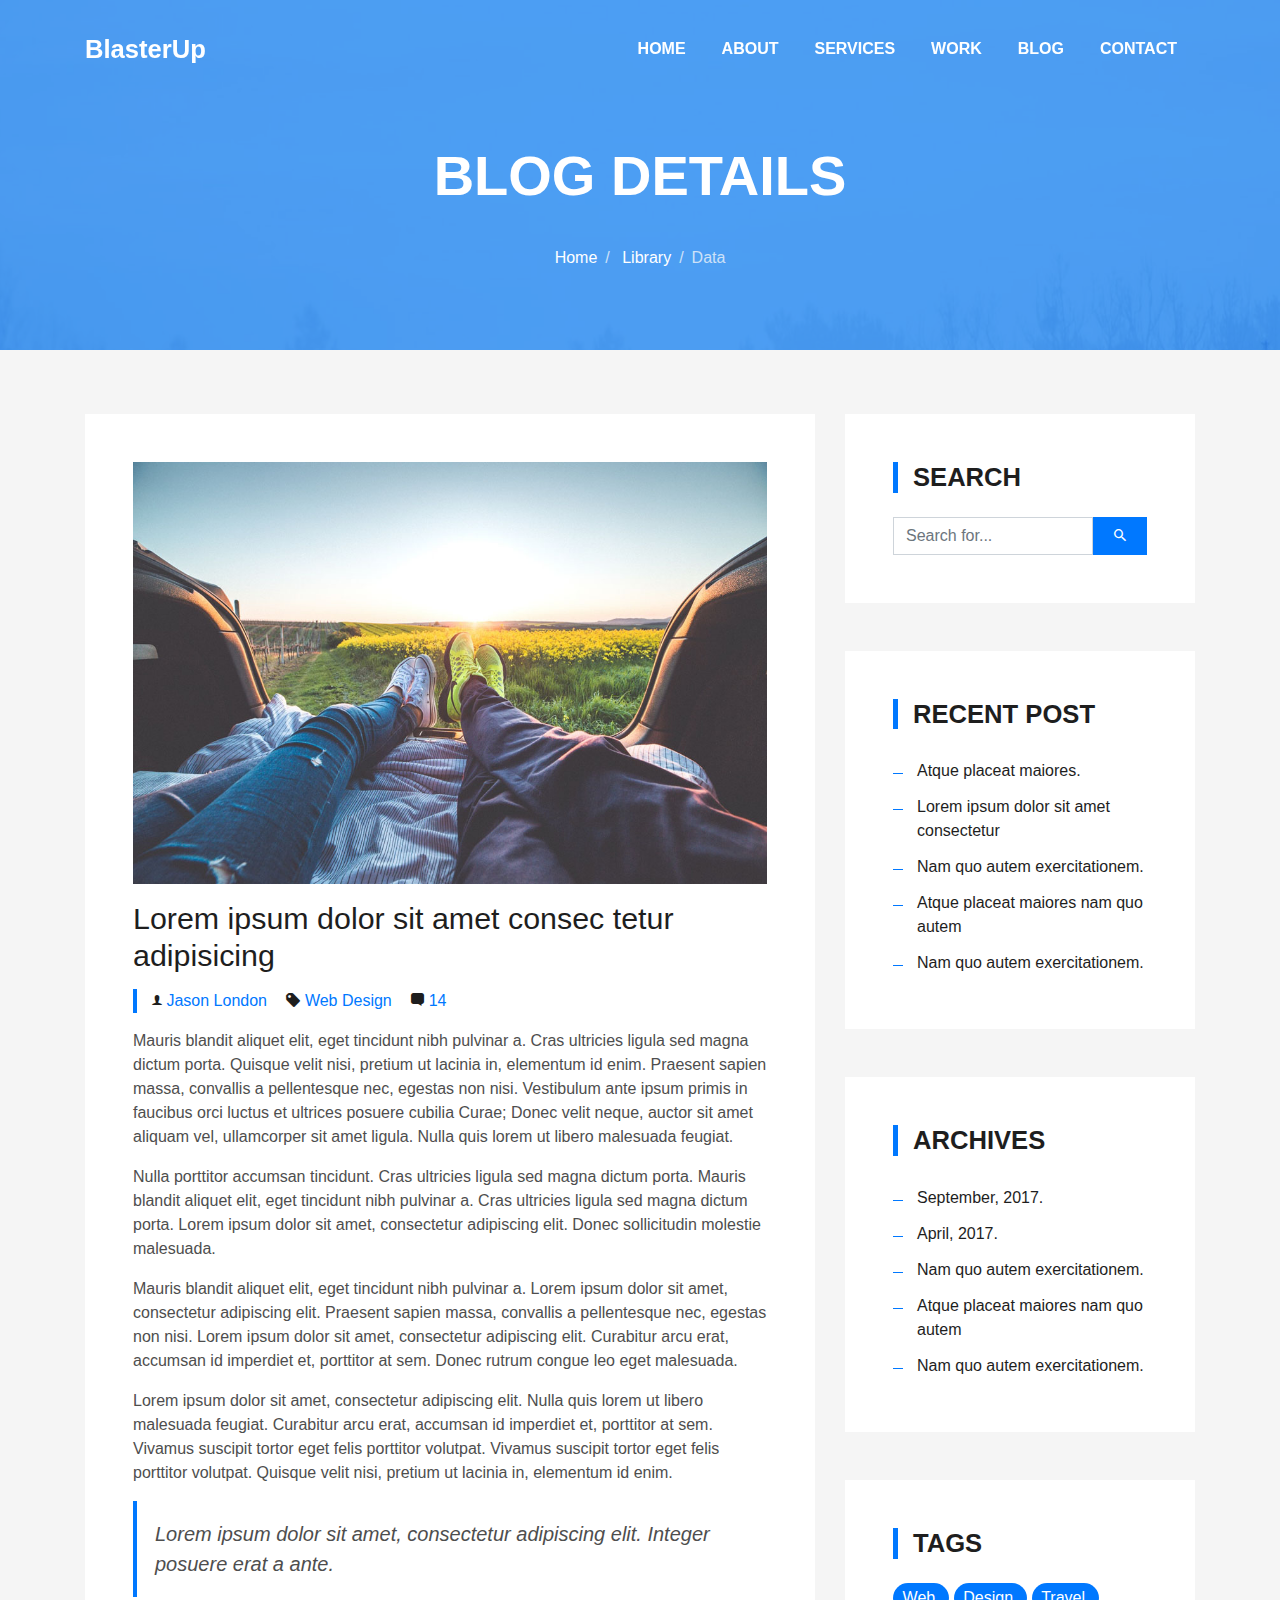
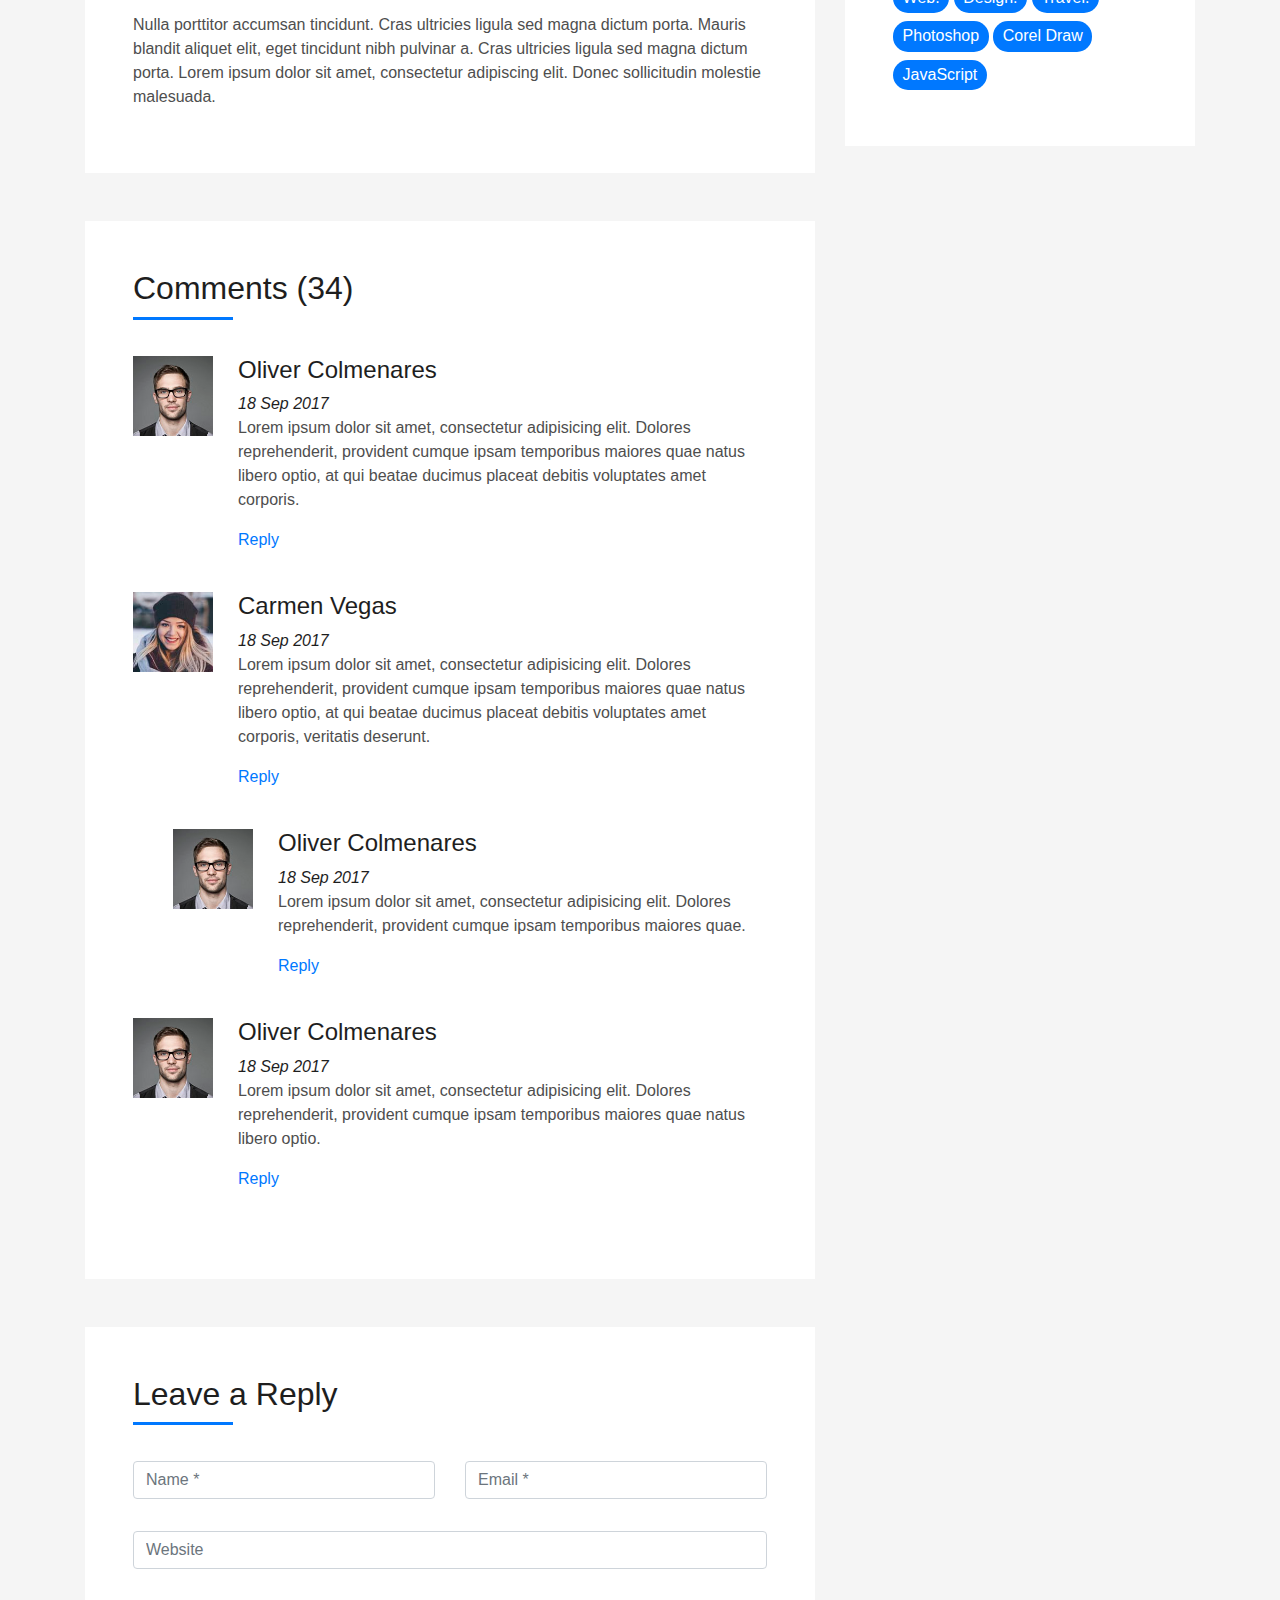
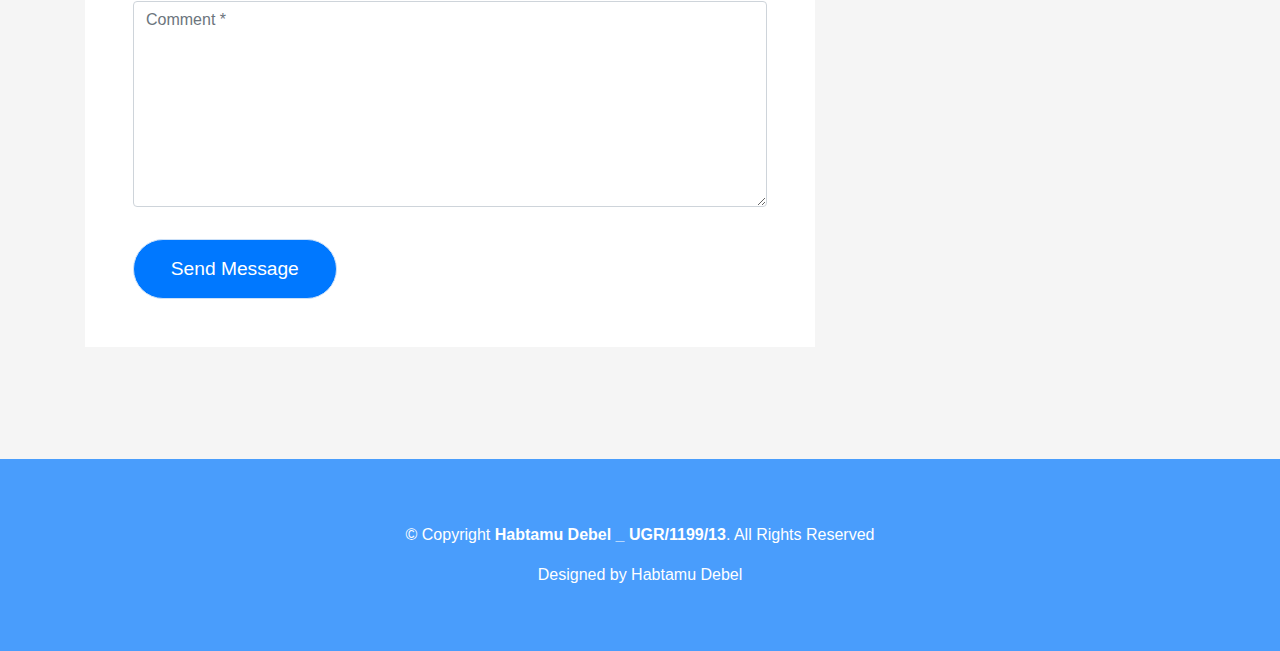
<file: blog-single.html>
<!DOCTYPE html>
<html lang="en">
<head>
  <meta charset="utf-8">
  <title>DevFolio Bootstrap Template</title>
  <meta content="width=device-width, initial-scale=1.0" name="viewport">
  <meta content="" name="keywords">
  <meta content="" name="description">

  <!-- Favicons -->
  <link href="img/favicon.png" rel="icon">
  <link href="img/apple-touch-icon.png" rel="apple-touch-icon">

  <!-- Bootstrap CSS File -->
  <link href="lib/bootstrap/css/bootstrap.min.css" rel="stylesheet">

  <!-- Libraries CSS Files -->
  <link href="lib/font-awesome/css/font-awesome.min.css" rel="stylesheet">
  <link href="lib/animate/animate.min.css" rel="stylesheet">
  <link href="lib/ionicons/css/ionicons.min.css" rel="stylesheet">
  <link href="lib/owlcarousel/assets/owl.carousel.min.css" rel="stylesheet">
  <link href="lib/lightbox/css/lightbox.min.css" rel="stylesheet">

  <!-- Main Stylesheet File -->
  <link href="css/style.css" rel="stylesheet">

  <!-- =======================================================
    Theme Name: DevFolio
    Theme URL: https://bootstrapmade.com/devfolio-bootstrap-portfolio-html-template/
    Author: BootstrapMade.com
    License: https://bootstrapmade.com/license/
  ======================================================= -->
</head>

<body>
  <!--/ Nav Star /-->
  <nav class="navbar navbar-b navbar-trans navbar-expand-md fixed-top" id="mainNav">
    <div class="container">
      <a class="navbar-brand js-scroll" href="#page-top">BlasterUp</a>
      <button class="navbar-toggler collapsed" type="button" data-toggle="collapse" data-target="#navbarDefault"
        aria-controls="navbarDefault" aria-expanded="false" aria-label="Toggle navigation">
        <span></span>
        <span></span>
        <span></span>
      </button>
      <div class="navbar-collapse collapse justify-content-end" id="navbarDefault">
        <ul class="navbar-nav">
          <li class="nav-item">
            <a class="nav-link js-scroll" href="index.html">Home</a>
          </li>
          <li class="nav-item">
            <a class="nav-link js-scroll" href="#">About</a>
          </li>
          <li class="nav-item">
            <a class="nav-link js-scroll" href="#">Services</a>
          </li>
          <li class="nav-item">
            <a class="nav-link js-scroll" href="#">Work</a>
          </li>
          <li class="nav-item">
            <a class="nav-link js-scroll" href="#">Blog</a>
          </li>
          <li class="nav-item">
            <a class="nav-link js-scroll" href="#">Contact</a>
          </li>
        </ul>
      </div>
    </div>
  </nav>
  <!--/ Nav End /-->

  <!--/ Intro Skew Star /-->
  <div class="intro intro-single route bg-image" style="background-image: url(img/overlay-bg.jpg)">
    <div class="overlay-mf"></div>
    <div class="intro-content display-table">
      <div class="table-cell">
        <div class="container">
          <h2 class="intro-title mb-4">Blog Details</h2>
          <ol class="breadcrumb d-flex justify-content-center">
            <li class="breadcrumb-item">
              <a href="#">Home</a>
            </li>
            <li class="breadcrumb-item">
              <a href="#">Library</a>
            </li>
            <li class="breadcrumb-item active">Data</li>
          </ol>
        </div>
      </div>
    </div>
  </div>
  <!--/ Intro Skew End /-->

  <!--/ Section Blog-Single Star /-->
  <section class="blog-wrapper sect-pt4" id="blog">
    <div class="container">
      <div class="row">
        <div class="col-md-8">
          <div class="post-box">
            <div class="post-thumb">
              <img src="img/post-1.jpg" class="img-fluid" alt="">
            </div>
            <div class="post-meta">
              <h1 class="article-title">Lorem ipsum dolor sit amet consec tetur adipisicing</h1>
              <ul>
                <li>
                  <span class="ion-ios-person"></span>
                  <a href="#">Jason London</a>
                </li>
                <li>
                  <span class="ion-pricetag"></span>
                  <a href="#">Web Design</a>
                </li>
                <li>
                  <span class="ion-chatbox"></span>
                  <a href="#">14</a>
                </li>
              </ul>
            </div>
            <div class="article-content">
              <p>
                Mauris blandit aliquet elit, eget tincidunt nibh pulvinar a. Cras ultricies ligula sed magna dictum
                porta. Quisque velit
                nisi, pretium ut lacinia in, elementum id enim. Praesent sapien massa, convallis a pellentesque
                nec, egestas non nisi. Vestibulum ante ipsum primis in faucibus orci luctus et ultrices posuere
                cubilia Curae; Donec velit neque, auctor sit amet aliquam vel, ullamcorper sit amet ligula.
                Nulla quis lorem ut libero malesuada feugiat.
              </p>
              <p>
                Nulla porttitor accumsan tincidunt. Cras ultricies ligula sed magna dictum porta. Mauris blandit
                aliquet elit, eget tincidunt
                nibh pulvinar a. Cras ultricies ligula sed magna dictum porta. Lorem ipsum dolor sit amet,
                consectetur adipiscing elit. Donec sollicitudin molestie malesuada.
              </p>
              <p>
                Mauris blandit aliquet elit, eget tincidunt nibh pulvinar a. Lorem ipsum dolor sit amet, consectetur
                adipiscing elit. Praesent
                sapien massa, convallis a pellentesque nec, egestas non nisi. Lorem ipsum dolor sit amet,
                consectetur adipiscing elit. Curabitur arcu erat, accumsan id imperdiet et, porttitor at
                sem. Donec rutrum congue leo eget malesuada.
              </p>
              <p>
                Lorem ipsum dolor sit amet, consectetur adipiscing elit. Nulla quis lorem ut libero malesuada feugiat.
                Curabitur arcu erat,
                accumsan id imperdiet et, porttitor at sem. Vivamus suscipit tortor eget felis porttitor
                volutpat. Vivamus suscipit tortor eget felis porttitor volutpat. Quisque velit nisi, pretium
                ut lacinia in, elementum id enim.
              </p>
              <blockquote class="blockquote">
                <p class="mb-0">Lorem ipsum dolor sit amet, consectetur adipiscing elit. Integer posuere erat a ante.</p>
              </blockquote>
              <p>
                Nulla porttitor accumsan tincidunt. Cras ultricies ligula sed magna dictum porta. Mauris blandit
                aliquet elit, eget tincidunt
                nibh pulvinar a. Cras ultricies ligula sed magna dictum porta. Lorem ipsum dolor sit amet,
                consectetur adipiscing elit. Donec sollicitudin molestie malesuada.
              </p>
            </div>
          </div>
          <div class="box-comments">
            <div class="title-box-2">
              <h4 class="title-comments title-left">Comments (34)</h4>
            </div>
            <ul class="list-comments">
              <li>
                <div class="comment-avatar">
                  <img src="img/testimonial-2.jpg" alt="">
                </div>
                <div class="comment-details">
                  <h4 class="comment-author">Oliver Colmenares</h4>
                  <span>18 Sep 2017</span>
                  <p>
                    Lorem ipsum dolor sit amet, consectetur adipisicing elit. Dolores reprehenderit, provident cumque
                    ipsam temporibus maiores
                    quae natus libero optio, at qui beatae ducimus placeat debitis voluptates amet corporis.
                  </p>
                  <a href="3">Reply</a>
                </div>
              </li>
              <li>
                <div class="comment-avatar">
                  <img src="img/testimonial-4.jpg" alt="">
                </div>
                <div class="comment-details">
                  <h4 class="comment-author">Carmen Vegas</h4>
                  <span>18 Sep 2017</span>
                  <p>
                    Lorem ipsum dolor sit amet, consectetur adipisicing elit. Dolores reprehenderit, provident cumque
                    ipsam temporibus maiores
                    quae natus libero optio, at qui beatae ducimus placeat debitis voluptates amet corporis,
                    veritatis deserunt.
                  </p>
                  <a href="3">Reply</a>
                </div>
              </li>
              <li class="comment-children">
                <div class="comment-avatar">
                  <img src="img/testimonial-2.jpg" alt="">
                </div>
                <div class="comment-details">
                  <h4 class="comment-author">Oliver Colmenares</h4>
                  <span>18 Sep 2017</span>
                  <p>
                    Lorem ipsum dolor sit amet, consectetur adipisicing elit. Dolores reprehenderit, provident cumque
                    ipsam temporibus maiores
                    quae.
                  </p>
                  <a href="3">Reply</a>
                </div>
              </li>
              <li>
                <div class="comment-avatar">
                  <img src="img/testimonial-2.jpg" alt="">
                </div>
                <div class="comment-details">
                  <h4 class="comment-author">Oliver Colmenares</h4>
                  <span>18 Sep 2017</span>
                  <p>
                    Lorem ipsum dolor sit amet, consectetur adipisicing elit. Dolores reprehenderit, provident cumque
                    ipsam temporibus maiores
                    quae natus libero optio.
                  </p>
                  <a href="3">Reply</a>
                </div>
              </li>
            </ul>
          </div>
          <div class="form-comments">
            <div class="title-box-2">
              <h3 class="title-left">
                Leave a Reply
              </h3>
            </div>
            <form class="form-mf">
              <div class="row">
                <div class="col-md-6 mb-3">
                  <div class="form-group">
                    <input type="text" class="form-control input-mf" id="inputName" placeholder="Name *" required>
                  </div>
                </div>
                <div class="col-md-6 mb-3">
                  <div class="form-group">
                    <input type="email" class="form-control input-mf" id="inputEmail1" placeholder="Email *" required>
                  </div>
                </div>
                <div class="col-md-12 mb-3">
                  <div class="form-group">
                    <input type="url" class="form-control input-mf" id="inputUrl" placeholder="Website">
                  </div>
                </div>
                <div class="col-md-12 mb-3">
                  <div class="form-group">
                    <textarea id="textMessage" class="form-control input-mf" placeholder="Comment *" name="message"
                      cols="45" rows="8" required></textarea>
                  </div>
                </div>
                <div class="col-md-12">
                  <button type="submit" class="button button-a button-big button-rouded">Send Message</button>
                </div>
              </div>
            </form>
          </div>
        </div>
        <div class="col-md-4">
          <div class="widget-sidebar sidebar-search">
            <h5 class="sidebar-title">Search</h5>
            <div class="sidebar-content">
              <form>
                <div class="input-group">
                  <input type="text" class="form-control" placeholder="Search for..." aria-label="Search for...">
                  <span class="input-group-btn">
                    <button class="btn btn-secondary btn-search" type="button">
                      <span class="ion-android-search"></span>
                    </button>
                  </span>
                </div>
              </form>
            </div>
          </div>
          <div class="widget-sidebar">
            <h5 class="sidebar-title">Recent Post</h5>
            <div class="sidebar-content">
              <ul class="list-sidebar">
                <li>
                  <a href="#">Atque placeat maiores.</a>
                </li>
                <li>
                  <a href="#">Lorem ipsum dolor sit amet consectetur</a>
                </li>
                <li>
                  <a href="#">Nam quo autem exercitationem.</a>
                </li>
                <li>
                  <a href="#">Atque placeat maiores nam quo autem</a>
                </li>
                <li>
                  <a href="#">Nam quo autem exercitationem.</a>
                </li>
              </ul>
            </div>
          </div>
          <div class="widget-sidebar">
            <h5 class="sidebar-title">Archives</h5>
            <div class="sidebar-content">
              <ul class="list-sidebar">
                <li>
                  <a href="#">September, 2017.</a>
                </li>
                <li>
                  <a href="#">April, 2017.</a>
                </li>
                <li>
                  <a href="#">Nam quo autem exercitationem.</a>
                </li>
                <li>
                  <a href="#">Atque placeat maiores nam quo autem</a>
                </li>
                <li>
                  <a href="#">Nam quo autem exercitationem.</a>
                </li>
              </ul>
            </div>
          </div>
          <div class="widget-sidebar widget-tags">
            <h5 class="sidebar-title">Tags</h5>
            <div class="sidebar-content">
              <ul>
                <li>
                  <a href="#">Web.</a>
                </li>
                <li>
                  <a href="#">Design.</a>
                </li>
                <li>
                  <a href="#">Travel.</a>
                </li>
                <li>
                  <a href="#">Photoshop</a>
                </li>
                <li>
                  <a href="#">Corel Draw</a>
                </li>
                <li>
                  <a href="#">JavaScript</a>
                </li>
              </ul>
            </div>
          </div>
        </div>
      </div>
    </div>
  </section>
  <!--/ Section Blog-Single End /-->

  <!--/ Section Contact-Footer Star /-->
  <section class="paralax-mf footer-paralax bg-image sect-mt4 route" style="background-image: url(img/overlay-bg.jpg)">
    <div class="overlay-mf"></div>
    <footer>
      <div class="container">
        <div class="row">
          <div class="col-sm-12">
            <div class="copyright-box">
              <p class="copyright">&copy; Copyright <strong>Habtamu Debel _ UGR/1199/13</strong>. All Rights Reserved</p>
              <p></p>
              <div class="credits">
                <!--
                  All the links in the footer should remain intact.
                  You can delete the links only if you purchased the pro version.
                  Licensing information: https://bootstrapmade.com/license/
                  Purchase the pro version with working PHP/AJAX contact form: https://bootstrapmade.com/buy/?theme=DevFolio
                -->
                Designed by <a href="https://bootstrapmade.com/">Habtamu Debel</a>
              </div>
            </div>
          </div>
        </div>
      </div>
    </footer>
  </section>
  <!--/ Section Contact-footer End /-->

  <a href="#" class="back-to-top"><i class="fa fa-chevron-up"></i></a>
  <div id="preloader"></div>

  <!-- JavaScript Libraries -->
  <script src="lib/jquery/jquery.min.js"></script>
  <script src="lib/jquery/jquery-migrate.min.js"></script>
  <script src="lib/popper/popper.min.js"></script>
  <script src="lib/bootstrap/js/bootstrap.min.js"></script>
  <script src="lib/easing/easing.min.js"></script>
  <script src="lib/counterup/jquery.waypoints.min.js"></script>
  <script src="lib/counterup/jquery.counterup.js"></script>
  <script src="lib/owlcarousel/owl.carousel.min.js"></script>
  <script src="lib/lightbox/js/lightbox.min.js"></script>
  <script src="lib/typed/typed.min.js"></script>
  <!-- Contact Form JavaScript File -->
  <script src="contactform/contactform.js"></script>

  <!-- Template Main Javascript File -->
  <script src="js/main.js"></script>

</body>
</html>
</file>
<file: css/style.css>
/*
  Theme Name: DevFolio
  Theme URL: https://bootstrapmade.com/devfolio-bootstrap-portfolio-html-template/
  Author: BootstrapMade.com
  License: https://bootstrapmade.com/license/
*/

/*======================================
//--//-->   STYLES GENERALES
======================================*/

body {
  background-color: #f5f5f5;
  color: #4e4e4e;
}

.logo{
  width:80px;
  height:75px;
  border-radius: 45px;
}

h1,
h2,
h3,
h4,
h5,
h6 {
  color: #1e1e1e;
}

a {
  color: #1e1e1e;
  transition: all 0.5s ease-in-out;
}

a:hover {
  color: #0078ff;
  text-decoration: none;
  transition: all 0.5s ease-in-out;
}

.p-r {
  position: relative;
}

.color-a {
  color: #0078ff;
}

.color-d {
  color: #f5f5f5;
}

.color-text-a {
  color: #4e4e4e;
}

.box-shadow,
.paralax-mf,
.service-box,
.work-box,
.card-blog {
  box-shadow: 0 13px 8px -10px rgba(0, 0, 0, 0.1);
}

.box-shadow-a,
.button:hover {
  box-shadow: 0 0 0 4px #cde1f8;
}

.display-5 {
  font-size: 2.5rem;
  font-weight: 300;
  line-height: 1.1;
}

.display-6 {
  font-size: 2rem;
  font-weight: 300;
  line-height: 1.1;
}

.avatar {
  width: 32px;
  height: 32px;
  margin-right: 4px;
  overflow: hidden;
}

.bg-image {
  background-repeat: no-repeat;
  background-attachment: fixed;
  background-size: cover;
  background-position: center center;
}

.overlay-mf {
  background-color: #0078ff;
}

.overlay-mf {
  position: absolute;
  top: 0;
  left: 0px;
  padding: 0;
  height: 100%;
  width: 100%;
  opacity: .7;
}

.paralax-mf {
  position: relative;
  padding: 8rem 0;
}

.display-table {
  width: 100%;
  height: 100%;
  display: table;
}

.table-cell {
  display: table-cell;
  vertical-align: middle;
}

.footimg{
  width: 20px;
  height: 20px;
  }
  .fimage{
    width: 35px;
    height: 25px;
  }
  
  .cp{
    text-align: right;
  }

/*--/ Sections /--*/

.sect-4 {
  padding: 4rem 0;
}

.sect-pt4 {
  padding-top: 4rem;
}

.sect-mt4 {
  margin-top: 4rem;
}

/*--/ Title s /--*/

.title-s {
  font-weight: 600;
  color: #1e1e1e;
  font-size: 1.1rem;
}

/*--/ Title A /--*/

.title-box {
  margin-bottom: 4rem;
}

.title-a {
  font-size: 3rem;
  font-weight: bold;
  text-transform: uppercase;
}

.subtitle-a {
  color: #4e4e4e;
}

.line-mf {
  width: 40px;
  height: 5px;
  background-color: #0078ff;
  margin: 0 auto;
}

/*--/ Title Left /--*/

.title-box-2 {
  margin-bottom: 3rem;
}

.title-left {
  font-size: 2rem;
  position: relative;
}

.title-left:before {
  content: '';
  position: absolute;
  height: 3px;
  background-color: #0078ff;
  width: 100px;
  bottom: -12px;
}

/*------/ Box /------*/

.box-pl2 {
  padding-left: 2rem;
}

.box-shadow-full {
  padding: 3rem 1.25rem;
  position: relative;
  background-color: #fff;
  margin-bottom: 3rem;
  z-index: 2;
  box-shadow: 0 1px 1px 0 rgba(0, 0, 0, 0.06), 0 2px 5px 0 rgba(0, 0, 0, 0.2);
}

/*------/ Socials /------*/

.socials {
  padding: 1.5rem 0;
}

.socials ul li {
  display: inline-block;
}

.socials .ico-circle {
  height: 40px;
  width: 40px;
  font-size: 1.7rem;
  border-radius: 50%;
  line-height: 1.4;
  margin: 0 15px 0 0;
  box-shadow: 0 0 0 3px #0078ff;
  transition: all 500ms ease;
}

.socials .ico-circle:hover {
  background-color: #0078ff;
  color: #fff;
  box-shadow: 0 0 0 3px #cde1f8;
  transition: all 500ms ease;
}

/*------/ Ul resect /------*/

.ul-resect,
.socials ul,
.list-ico,
.blog-wrapper .post-meta ul,
.box-comments .list-comments,
.widget-sidebar .list-sidebar,
.widget-tags ul {
  list-style: none;
  padding-left: 0;
  margin-bottom: 0;
}

.list-ico {
  line-height: 2;
}

.list-ico span {
  color: #0078ff;
  margin-right: 10px;
}

/*------/ Ico Circle /------*/

.ico-circle {
  height: 100px;
  width: 100px;
  font-size: 2rem;
  border-radius: 50%;
  line-height: 1.55;
  margin: 0 auto;
  text-align: center;
  box-shadow: 0 0 0 10px #0078ff;
  display: block;
}

/*------/ Owl Carousel /------*/

.owl-theme .owl-dots {
  text-align: center;
  margin-top: 18px;
}

.owl-theme .owl-dots .owl-dot {
  display: inline-block;
}

.owl-theme .owl-dots .owl-dot span {
  width: 18px;
  height: 7px;
  margin: 5px 5px;
  background: #cde1f8;
  border: 0px solid #cde1f8;
  display: block;
  transition: all 0.6s ease-in-out;
  cursor: pointer;
}

.owl-theme .owl-dots .owl-dot:hover span {
  background-color: #cde1f8;
}

.owl-theme .owl-dots .owl-dot.active span {
  background-color: #1B1B1B;
  width: 25px;
}

/*--/ Scrolltop s /--*/

.scrolltop-mf {
  position: relative;
  display: none;
}

.scrolltop-mf span {
  z-index: 999;
  position: fixed;
  width: 42px;
  height: 42px;
  background-color: #0078ff;
  opacity: .7;
  font-size: 1.6rem;
  line-height: 1.5;
  text-align: center;
  color: #fff;
  top: auto;
  left: auto;
  right: 30px;
  bottom: 50px;
  cursor: pointer;
  border-radius: 50%;
}

/* Back to top button */

.back-to-top {
  position: fixed;
  display: none;
  background: #0078ff;
  color: #fff;
  width: 44px;
  height: 44px;
  text-align: center;
  line-height: 1;
  font-size: 16px;
  border-radius: 50%;
  right: 15px;
  bottom: 15px;
  transition: background 0.5s;
  z-index: 11;
}

.back-to-top i {
  padding-top: 12px;
  color: #fff;
}

/* Prelaoder */

#preloader {
  position: fixed;
  top: 0;
  left: 0;
  right: 0;
  bottom: 0;
  z-index: 9999;
  overflow: hidden;
  background: #fff;
}

#preloader:before {
  content: "";
  position: fixed;
  top: calc(50% - 30px);
  left: calc(50% - 30px);
  border: 6px solid #f2f2f2;
  border-top: 6px solid #0078ff;
  border-radius: 50%;
  width: 60px;
  height: 60px;
  -webkit-animation: animate-preloader 1s linear infinite;
  animation: animate-preloader 1s linear infinite;
}

@-webkit-keyframes animate-preloader {
  0% {
    -webkit-transform: rotate(0deg);
    transform: rotate(0deg);
  }

  100% {
    -webkit-transform: rotate(360deg);
    transform: rotate(360deg);
  }
}

@keyframes animate-preloader {
  0% {
    -webkit-transform: rotate(0deg);
    transform: rotate(0deg);
  }

  100% {
    -webkit-transform: rotate(360deg);
    transform: rotate(360deg);
  }
}

/*======================================
//--//-->   NAVBAR
======================================*/

.navbar-b {
  transition: all .5s ease-in-out;
  background-color: transparent;
  padding-top: 1.563rem;
  padding-bottom: 1.563rem;
}

.navbar-b.navbar-reduce {
  box-shadow: 0px 6px 9px 0px rgba(0, 0, 0, 0.06);
}

.navbar-b.navbar-trans .nav-item,
.navbar-b.navbar-reduce .nav-item {
  position: relative;
  padding-right: 10px;
  padding-left: 0;
}

.navbar-b.navbar-trans .nav-link,
.navbar-b.navbar-reduce .nav-link {
  color: #fff;
  text-transform: uppercase;
  font-weight: 600;
}

.navbar-b.navbar-trans .nav-link:before,
.navbar-b.navbar-reduce .nav-link:before {
  content: '';
  position: absolute;
  margin-left: 0px;
  width: 0%;
  bottom: 0;
  left: 0;
  height: 2px;
  transition: all 500ms ease;
}

.navbar-b.navbar-trans .nav-link:hover,
.navbar-b.navbar-reduce .nav-link:hover {
  color: #1B1B1B;
}

.navbar-b.navbar-trans .nav-link:hover:before,
.navbar-b.navbar-reduce .nav-link:hover:before {
  width: 35px;
}

.navbar-b.navbar-trans .show > .nav-link:before,
.navbar-b.navbar-trans .active > .nav-link:before,
.navbar-b.navbar-trans .nav-link.show:before,
.navbar-b.navbar-trans .nav-link.active:before,
.navbar-b.navbar-reduce .show > .nav-link:before,
.navbar-b.navbar-reduce .active > .nav-link:before,
.navbar-b.navbar-reduce .nav-link.show:before,
.navbar-b.navbar-reduce .nav-link.active:before {
  width: 35px;
}

.navbar-b.navbar-trans .nav-link:before {
  background-color: #fff;
}

.navbar-b.navbar-trans .nav-link:hover {
  color: #fff;
}

.navbar-b.navbar-trans .show > .nav-link,
.navbar-b.navbar-trans .active > .nav-link,
.navbar-b.navbar-trans .nav-link.show,
.navbar-b.navbar-trans .nav-link.active {
  color: #fff;
}

.navbar-b.navbar-reduce {
  transition: all .5s ease-in-out;
  background-color: #fff;
  padding-top: 15px;
  padding-bottom: 15px;
}

.navbar-b.navbar-reduce .nav-link {
  color: #0078ff;
}

.navbar-b.navbar-reduce .nav-link:before {
  background-color: #0078ff;
}

.navbar-b.navbar-reduce .nav-link:hover {
  color: #0078ff;
}

.navbar-b.navbar-reduce .show > .nav-link,
.navbar-b.navbar-reduce .active > .nav-link,
.navbar-b.navbar-reduce .nav-link.show,
.navbar-b.navbar-reduce .nav-link.active {
  color: #0078ff;
}

.navbar-b.navbar-reduce .navbar-brand {
  color: #0078ff;
}

.navbar-b.navbar-reduce .navbar-toggler span {
  background-color: #1B1B1B;
}

.navbar-b .navbar-brand {
  color: #fff;
  font-size: 1.6rem;
  font-weight: 600;
}

.navbar-b .navbar-nav .dropdown-item.show .dropdown-menu,
.navbar-b .dropdown.show .dropdown-menu,
.navbar-b .dropdown-btn.show .dropdown-menu {
  -webkit-transform: translate3d(0px, 0px, 0px);
  transform: translate3d(0px, 0px, 0px);
  visibility: visible !important;
}

.navbar-b .dropdown-menu {
  margin: 1.12rem 0 0;
  border-radius: 0;
}

.navbar-b .dropdown-menu .dropdown-item {
  padding: .7rem 1.7rem;
  transition: all 500ms ease;
}

.navbar-b .dropdown-menu .dropdown-item:hover {
  background-color: #0078ff;
  color: #fff;
  transition: all 500ms ease;
}

.navbar-b .dropdown-menu .dropdown-item.active {
  background-color: #0078ff;
}

/*--/ Hamburger Navbar /--*/

.navbar-toggler {
  position: relative;
}

.navbar-toggler:focus,
.navbar-toggler:active {
  outline: 0;
}

.navbar-toggler span {
  display: block;
  background-color: #fff;
  height: 3px;
  width: 25px;
  margin-top: 4px;
  margin-bottom: 4px;
  -webkit-transform: rotate(0deg);
  transform: rotate(0deg);
  left: 0;
  opacity: 1;
}

.navbar-toggler span:nth-child(1),
.navbar-toggler span:nth-child(3) {
  transition: -webkit-transform .35s ease-in-out;
  transition: transform .35s ease-in-out;
  transition: transform .35s ease-in-out, -webkit-transform .35s ease-in-out;
}

.navbar-toggler:not(.collapsed) span:nth-child(1) {
  position: absolute;
  left: 12px;
  top: 10px;
  -webkit-transform: rotate(135deg);
  transform: rotate(135deg);
  opacity: 0.9;
}

.navbar-toggler:not(.collapsed) span:nth-child(2) {
  height: 12px;
  visibility: hidden;
  background-color: transparent;
}

.navbar-toggler:not(.collapsed) span:nth-child(3) {
  position: absolute;
  left: 12px;
  top: 10px;
  -webkit-transform: rotate(-135deg);
  transform: rotate(-135deg);
  opacity: 0.9;
}

/*======================================
//--//-->   INTRO
======================================*/

.intro {
  height: 100vh;
  position: relative;
  color: #fff;
}

.intro .intro-content {
  text-align: center;
  position: absolute;
}

.intro .overlay-itro {
  background-color: rgba(0, 0, 0, 0.6);
  position: absolute;
  top: 0;
  left: 0px;
  padding: 0;
  height: 100%;
  width: 100%;
  opacity: .9;
}

.intro .intro-title {
  color: #ffffff;
  font-weight: 600;
  font-size: 2rem;
  padding-top: 30px;
  font-family: 'Segoe UI', Tahoma, Geneva, Verdana, sans-serif;
}

.intro .intro-subtitle {
  font-size: 1rem;
  font-weight: 300;
  margin-top: 10px;
}

.qoute{
  font-family:Verdana, Geneva, Tahoma, sans-serif;
  font-style: bold;
  font-size: 15px;
}

.aboutme{
  text-align: center;
  padding: 20px;
  padding-top: 20px;
  font-family: 'Trebuchet MS', 'Lucida Sans Unicode', 'Lucida Grande', 'Lucida Sans', Arial, sans-serif;
  font-size: 21px;
  color:rgb(208, 183, 232);
}

.cvbtn{
  background-color: #0062d3;
  border-radius: 5px;
}
.intro .text-slider-items {
  display: none;
}

.intro-single {
  height: 350px;
}

.intro-single .intro-content {
  margin-top: 30px;
}

.intro-single .intro-title {
  text-transform: uppercase;
  font-size: 3rem;
}

.intro-single .breadcrumb {
  background-color: transparent;
  color: #0078ff;
}

.intro-single .breadcrumb .breadcrumb-item:before {
  color: #cde1f8;
}

.intro-single .breadcrumb .breadcrumb-item.active {
  color: #cde1f8;
}

.intro-single .breadcrumb a {
  color: #fff;
}

/*======================================
//--//-->   ABOUT
======================================*/

.about-mf .box-shadow-full {
  padding-top: 4rem;
  padding-bottom: 4rem;
}

.about-mf .about-img {
  margin-bottom: 2rem;
}

.about-mf .about-img img {
  margin-left: 10px;
}

.skill-mf span {
  color: #4e4e4e;
}

.skill-mf .progress {
  background-color: #cde1f8;
  margin: .5rem 0 1.2rem 0;
  border-radius: 0;
  height: .7rem;
}

.skill-mf .progress .progress-bar {
  height: .7rem;
  background-color: #0078ff;
}

/*======================================
//--//-->   SERVICES
======================================*/

.service-box {
  background-color: #fff;
  padding: 2.5rem 1.3rem;
  border-radius: 1rem;
  margin-bottom: 3rem;
}

.service-box:hover .ico-circle {
  transition: all 500ms ease;
  color: #fff;
  background-color: #0078ff;
  box-shadow: 0 0 0 10px #cde1f8;
}

.service-box .service-ico {
  margin-bottom: 1rem;
  color: #1e1e1e;
}

.service-box .ico-circle {
  transition: all 500ms ease;
  font-size: 4rem;
}

.service-box .s-title {
  font-size: 1.4rem;
  text-transform: uppercase;
  text-align: center;
  padding: .4rem 0;
}

.service-box .s-description {
  color: #4e4e4e;
}

/*======================================
//--//-->   COUNTER
======================================*/

.counter-box {
  color: #fff;
  text-align: center;
}

.counter-ico {
  margin-bottom: 1rem;
}

.counter-ico .ico-circle {
  height: 60px;
  width: 60px;
  line-height: 1.8;
  box-shadow: 0 0 0 10px #cde1f8;
}

.counter-num .counter {
  font-size: 2rem;
  margin-bottom: 0;
}

/*======================================
//--//-->   PORTFOLIO
======================================*/

.work-box {
  margin-bottom: 3rem;
  -webkit-backface-visibility: hidden;
  backface-visibility: hidden;
  background-color: #fff;
}

.work-box:hover img {
  -webkit-transform: scale(1.3);
  transform: scale(1.3);
}

.work-img {
  display: block;
  overflow: hidden;
}

.work-img img {
  transition: all 1s;
}

.work-content {
  padding: 2rem 3% 1rem 4%;
}

.work-content .w-more {
  color: #4e4e4e;
  font-size: .8rem;
}

.work-content .w-more .w-ctegory {
  color: #0078ff;
}

.work-content .w-like {
  font-size: 2.5rem;
  color: #0078ff;
  float: right;
}

.work-content .w-like a {
  color: #0078ff;
}

.work-content .w-like .num-like {
  font-size: .7rem;
}

.w-title {
  font-size: 1.2rem;
}

/*======================================
//--//-->   TESTIMONIALS
======================================*/

.testimonials .owl-carousel .owl-item img {
  width: auto;
}

.testimonial-box {
  color: #fff;
  text-align: center;
}

.testimonial-box .author-test {
  margin-top: 1rem;
}

.testimonial-box .author-test img {
  margin: 0 auto;
}

.testimonial-box .author {
  color: #fff;
  text-transform: uppercase;
  font-weight: 600;
  margin: 1rem 0;
  display: block;
  font-size: 1.4rem;
}

.testimonial-box .comit {
  font-size: 2rem;
  color: #0078ff;
  background-color: #fff;
  width: 52px;
  height: 52px;
  display: block;
  margin: 0 auto;
  border-radius: 50%;
  line-height: 1.6;
}

/*======================================
//--//-->   BLOG
======================================*/

.card-blog .card-body {
  position: relative;
}

.card-blog .card-category-box {
  position: absolute;
  text-align: center;
  top: -16px;
  left: 15px;
  right: 15px;
  line-height: 25px;
  overflow: hidden;
}

.card-blog .card-category {
  display: inline-block;
  color: #fff;
  padding: 0 15px 5px;
  overflow: hidden;
  background-color: #0078ff;
  border-radius: 4px;
}

.card-blog .card-category .category {
  color: #fff;
  display: inline-block;
  text-transform: uppercase;
  font-size: .7rem;
  letter-spacing: .1px;
  margin-bottom: 0;
}

.card-blog .card-title {
  font-size: 1.3rem;
  margin-top: .6rem;
}

.card-blog .card-description {
  color: #4e4e4e;
}

.card-blog .post-author {
  display: inline-block;
}

.card-blog .post-date {
  color: #4e4e4e;
  display: inline-block;
  float: right;
}

/*======================================
//--//-->   BLOG-SINGLE
======================================*/

.post-box,
.form-comments,
.box-comments,
.widget-sidebar {
  padding: 2rem;
  background-color: #fff;
  margin-bottom: 3rem;
}

.blog-wrapper .article-title {
  font-size: 1.5rem;
}

.blog-wrapper .post-meta {
  margin: 1rem 0;
}

.blog-wrapper .post-meta ul {
  border-left: 4px solid #0078ff;
  margin-top: 1rem;
}

.blog-wrapper .post-meta ul li {
  display: inline-block;
  margin-left: 15px;
}

.blog-wrapper .post-meta ul a {
  color: #0078ff;
}

.blog-wrapper .post-meta ul span {
  color: #1e1e1e;
}

.blog-wrapper .blockquote {
  border-left: 4px solid #0078ff;
  padding: 18px;
  font-style: italic;
}

/*------/ Comments /------*/

.box-comments .list-comments li {
  padding-bottom: 40px;
}

.box-comments .list-comments .comment-avatar {
  display: table-cell;
  vertical-align: top;
}

.box-comments .list-comments .comment-avatar img {
  width: 80px;
  height: 80px;
}

.box-comments .list-comments .comment-author {
  font-size: 1.3rem;
}

.box-comments .list-comments .comment-details {
  display: table-cell;
  vertical-align: top;
  padding-left: 25px;
}

.box-comments .list-comments a {
  color: #0078ff;
}

.box-comments .list-comments span {
  color: #1e1e1e;
  font-style: italic;
}

.box-comments .comment-children {
  margin-left: 40px;
}

/*------/ Sidebar /------*/

.widget-sidebar .sidebar-title {
  font-size: 1.6rem;
  font-weight: 600;
  border-left: 5px solid #0078ff;
  padding-left: 15px;
  text-transform: uppercase;
  margin-bottom: 1.5rem;
}

.widget-sidebar .list-sidebar li {
  position: relative;
  padding: 6px 0 6px 24px;
}

.widget-sidebar .list-sidebar li:before {
  position: absolute;
  content: "";
  width: 10px;
  height: 1px;
  left: 0;
  background-color: #0078ff;
  top: 20px;
}

.sidebar-search input {
  background-color: #fff;
  border-radius: 0;
  transition: all 0.5s ease-in-out;
}

.sidebar-search .btn-search {
  background-color: #0078ff;
  border-color: #0078ff;
  border-radius: 0;
  padding-left: 20px;
  padding-right: 20px;
}

.widget-tags ul li {
  display: inline-block;
  background-color: #0078ff;
  padding: .2rem .6rem;
  margin-bottom: .5rem;
  border-radius: 15px;
}

.widget-tags ul li a {
  color: #fff;
}

/*======================================
//--//-->   CONTACT
======================================*/

.footer-paralax {
  padding: 4rem 0 0 0;
}

.contact-mf {
  margin-top: 4rem;
}

/*======================================
//--//-->   FOOTER
======================================*/

footer {
  text-align: center;
  color: #fff;
  padding-bottom: 4rem;
}

footer .copyright {
  margin-bottom: .3rem;
}

footer .credits {
  margin-bottom: 0;
}

footer .credits a {
  color: #fff;
}

/*======================================
//--//-->   CONtaCT FORM
======================================*/

#sendmessage {
  color: #0078ff;
  border: 1px solid #0078ff;
  display: none;
  text-align: center;
  padding: 15px;
  font-weight: 600;
  margin-bottom: 15px;
}

#errormessage {
  color: red;
  display: none;
  border: 1px solid red;
  text-align: center;
  padding: 15px;
  font-weight: 600;
  margin-bottom: 15px;
}

#sendmessage.show,
#errormessage.show,
.show {
  display: block;
}

.validation {
  color: red;
  display: none;
  margin: 0 0 20px;
  font-weight: 400;
  font-size: 13px;
}

/*======================================
//--//-->   BUTTON
======================================*/

.button {
  display: inline-block;
  padding: .3rem .6rem;
  text-align: center;
  vertical-align: middle;
  -webkit-user-select: none;
  -moz-user-select: none;
  -ms-user-select: none;
  user-select: none;
  font-size: 1rem;
  border-radius: .3rem;
  border: 1px solid transparent;
  transition: all 500ms ease;
  cursor: pointer;
}

.button:focus {
  outline: 0;
}

.button:hover {
  background-color: #0062d3;
  color: #fff;
  transition: all 500ms ease;
}

.button-a {
  background-color: #0078ff;
  color: #fff;
  border-color: #cde1f8;
}

.button-big {
  padding: .9rem 2.3rem;
  font-size: 1.2rem;
}

.button-rouded {
  border-radius: 5rem;
}

.btn-lg {
  padding: .5rem 1rem;
  font-size: 1.25rem;
  line-height: 1.5;
  border-radius: .3rem;
}

@media (min-width: 577px) {
  .counter-box {
    margin-bottom: 1.8rem;
  }
}

@media (min-width: 767px) {
  .about-mf .box-pl2 {
    margin-top: 3rem;
    padding-left: 0rem;
  }

  .card-blog {
    margin-bottom: 3rem;
  }

  .contact-mf .box-pl2 {
    margin-top: 3rem;
    padding-left: 0rem;
  }
}

@media (min-width: 768px) {
  .box-shadow-full {
    padding: 3rem;
  }

  .navbar-b.navbar-trans .nav-item,
  .navbar-b.navbar-reduce .nav-item {
    padding-left: 10px;
  }

  .navbar-b.navbar-trans .nav-link:before,
  .navbar-b.navbar-reduce .nav-link:before {
    margin-left: 18px;
  }

  .intro .intro-title {
    font-size: 4.5rem;
  }

  .intro .intro-subtitle {
    font-size: 2.5rem;
  }

  .intro-single .intro-title {
    font-size: 3.5rem;
  }

  .testimonial-box .description {
    padding: 0 5rem;
  }

  .post-box,
  .form-comments,
  .box-comments,
  .widget-sidebar {
    padding: 3rem;
  }

  .blog-wrapper .article-title {
    font-size: 1.9rem;
  }

  .box-comments .list-comments .comment-author {
    font-size: 1.5rem;
  }
}

@media (min-width: 992px) {
  .testimonial-box .description {
    padding: 0 8rem;
  }
}

@media (min-width: 1200px) {
  .testimonial-box .description {
    padding: 0 13rem;
  }
}

@media (max-width: 1024px) {
  .bg-image {
    background-attachment: scroll;
  }
}

@media (max-width: 768px) {
  .back-to-top {
    bottom: 15px;
  }
}
</file>
